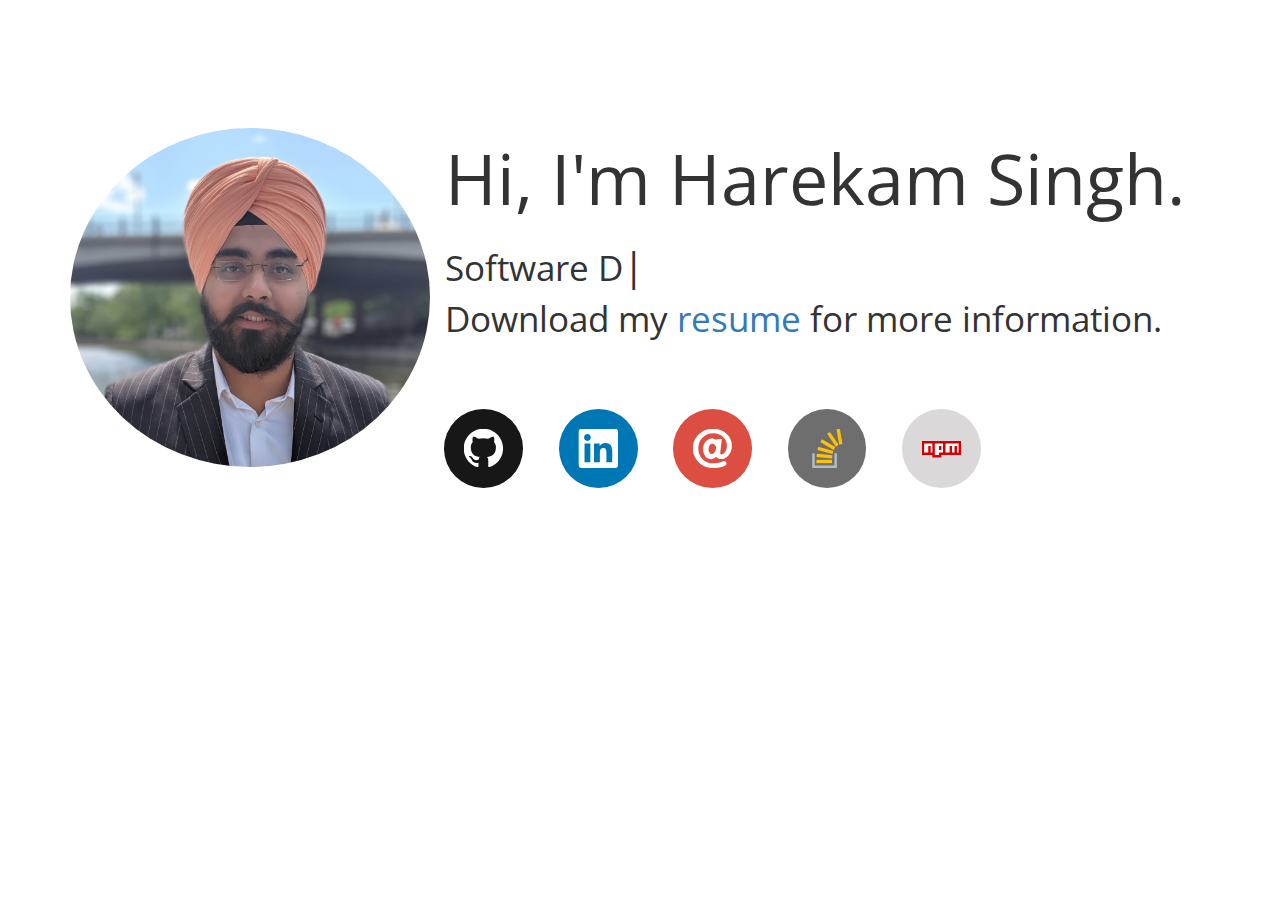
<file: index.html>
<!DOCTYPE html>
<html lang="en">

<head>
  <!-- Global site tag (gtag.js) - Google Analytics -->
  <script async src="https://www.googletagmanager.com/gtag/js?id=UA-87676873-1"></script>
  <script>
    window.dataLayer = window.dataLayer || [];
    function gtag() { dataLayer.push(arguments); }
    gtag('js', new Date());

    gtag('config', 'UA-87676873-1');
  </script>
  <title>Harekam Singh</title>
  <meta name="viewport" content="width=device-width, initial-scale=1">
  <meta name="description" content="Harekam Singh is a Management Graduate with Masters in Management from University of Ottawa and tech enthusiast with versatile technical experience. Well versed in technologies such as Nodejs, Java, JavaScript, Reactjs, Redux etc. Experienced in developing nearly a score of applications in different genres. Feel free to get in touch." />
  <meta name="keywords" content="Data Analysis, Marketing Strategy, Leadership, Agile, Analytics, Data Science, Marketing, Management, Product Management, Product Manager, Masters, University of Ottawa, Ottawa, Canada, Ottawa Canada, Toronto Canada, Toronto, Management, Engineering Management, Harekam Singh, harekamsingh, HarekamSingh, harekam.singh, Harekam, Singh, Mahindra, Mahindra Comviva, mahindracomviva, Chrome Extension Developer, Comviva, Research, Click-Labs, Clicklabs, clicklabs, Open Source, jQuery, Node.js, Backend Developer, GTBIT, Product Development, Java, Github, API, microservice, Micro Service, MicroService, MySql, Mongodb, React, Redux, Developer, Guru Tegh Bahadur Institute of Technology, New Delhi, Gurgaon, Noida, API developer, CodeChef, Codeforces, Spoj, Redis, Android, Freelancer, Freelancing, freelancing, freelancer">
  <!-- Schema.org markup for Google+ -->
  <meta itemprop="name" content="Harekam Singh">
  <meta itemprop="description" content="Harekam Singh is a Management Graduate with Masters in Management from University of Ottawa and tech enthusiast with versatile technical experience. Well versed in technologies such as Nodejs, Java, JavaScript etc. Experienced in developing nearly a score of applications in different genres. Feel free to get in touch.">
  <meta itemprop="image" content="https://harekamsingh.com/img/squaredp.jpeg">
  <!-- Open Graph data -->
  <meta property="og:title" content="Harekam Singh" />
  <meta property="og:type" content="article" />
  <meta property="og:url" content="index.html" />
  <meta property="og:image" content="https://harekamsingh.com/img/squaredp.jpeg" />
  <meta property="og:description" content="Harekam Singh is a Management Graduate with Masters in Management from University of Ottawa and tech enthusiast with versatile technical experience. Well versed in technologies such as Nodejs, Java, JavaScript, Reactjs, Redux etc. Experienced in developing nearly a score of applications in different genres. Feel free to get in touch." />
  <meta property="og:site_name" content="Harekam Singh" />
  <link rel="icon" href="favicon.ico" type="image/x-icon">
  <link rel="stylesheet" type="text/css" href="css/bootstrap.min.css">
  <link href='https://fonts.googleapis.com/css?family=Open+Sans:300' rel='stylesheet' type='text/css'>
  <link rel="stylesheet" type="text/css" href="css/style.css">
</head>

<body>
  <div class="container vertical-center">
    <div class="row">
      <div class="col-xs-12 col-sm-12 col-md-4 col-lg-4">
        <img src="img/squaredp.jpeg" class="img-responsive img-circle profile" alt="Harekam Singh" />
      </div>
      <div class="col-xs-12 col-sm-12 col-md-8 col-lg-8 res-content">
        <div class="row">
          <p id="introduction">Hi, I'm Harekam Singh.</p>
        </div>
        <div class="row">
          <span id="about-me"></span>
        </div>
        <div class="row">
          <p id="resume">Download my
            <a href="Harekam%20Singh%20Resume.pdf" target="_blank">resume</a> for more information.</p>
        </div>
        <div class="row link-wrap-center">
          <div class="social-links">
            <div class="col-xs-2 col-sm-2 col-md-2 col-lg-2 social-links-container">
              <li class="github">
                <a href="https://github.com/harekam" title="GitHub" target="_blank">
                  <svg viewBox="0 0 16 16" xmlns="http://www.w3.org/2000/svg" fill-rule="evenodd" clip-rule="evenodd"
                    stroke-linejoin="round" stroke-miterlimit="1.414">
                    <path d="M8 0C3.58 0 0 3.582 0 8c0 3.535 2.292 6.533 5.47 7.59.4.075.547-.172.547-.385 0-.19-.007-.693-.01-1.36-2.226.483-2.695-1.073-2.695-1.073-.364-.924-.89-1.17-.89-1.17-.725-.496.056-.486.056-.486.803.056 1.225.824 1.225.824.714 1.223 1.873.87 2.33.665.072-.517.278-.87.507-1.07-1.777-.2-3.644-.888-3.644-3.953 0-.873.31-1.587.823-2.147-.083-.202-.358-1.015.077-2.117 0 0 .672-.215 2.2.82.638-.178 1.323-.266 2.003-.27.68.004 1.364.092 2.003.27 1.527-1.035 2.198-.82 2.198-.82.437 1.102.163 1.915.08 2.117.513.56.823 1.274.823 2.147 0 3.073-1.87 3.75-3.653 3.947.287.246.543.735.543 1.48 0 1.07-.01 1.933-.01 2.195 0 .215.144.463.55.385C13.71 14.53 16 11.534 16 8c0-4.418-3.582-8-8-8" />
                  </svg>
                </a>
              </li>
            </div>
            <div class="col-xs-2 col-sm-2 col-md-2 col-lg-2 social-links-container">
              <li class="linkedin">
                <a href="https://www.linkedin.com/in/harekamsingh" title="LinkedIn" target="_blank">
                  <svg viewBox="0 0 16 16" xmlns="http://www.w3.org/2000/svg" fill-rule="evenodd" clip-rule="evenodd"
                    stroke-linejoin="round" stroke-miterlimit="1.414">
                    <path d="M13.632 13.635h-2.37V9.922c0-.886-.018-2.025-1.234-2.025-1.235 0-1.424.964-1.424 1.96v3.778h-2.37V6H8.51V7.04h.03c.318-.6 1.092-1.233 2.247-1.233 2.4 0 2.845 1.58 2.845 3.637v4.188zM3.558 4.955c-.762 0-1.376-.617-1.376-1.377 0-.758.614-1.375 1.376-1.375.76 0 1.376.617 1.376 1.375 0 .76-.617 1.377-1.376 1.377zm1.188 8.68H2.37V6h2.376v7.635zM14.816 0H1.18C.528 0 0 .516 0 1.153v13.694C0 15.484.528 16 1.18 16h13.635c.652 0 1.185-.516 1.185-1.153V1.153C16 .516 15.467 0 14.815 0z"
                      fill-rule="nonzero"></path>
                  </svg>
                </a>
              </li>
            </div>
            <div class="col-xs-2 col-sm-2 col-md-2 col-lg-2 social-links-container">
              <li class="googleplus">
                <a href="mailto:harekamsingh@gmail.com" title="Email" target="_blank">
                  <svg xmlns="http://www.w3.org/2000/svg" xmlns:xlink="http://www.w3.org/1999/xlink" version="1.1" id="Capa_1"
                    x="0px" y="0px" viewBox="0 0 490.2 490.2" style="enable-background:new 0 0 490.2 490.2;" xml:space="preserve"
                    width="512px" height="512px">
                    <g>
                      <path d="M420.95,61.8C376.25,20.6,320.65,0,254.25,0c-69.8,0-129.3,23.4-178.4,70.3s-73.7,105.2-73.7,175   c0,66.9,23.4,124.4,70.1,172.6c46.9,48.2,109.9,72.3,189.2,72.3c47.8,0,94.7-9.8,140.7-29.5c15-6.4,22.3-23.6,16.2-38.7l0,0   c-6.3-15.6-24.1-22.8-39.6-16.2c-40,17.2-79.2,25.8-117.4,25.8c-60.8,0-107.9-18.5-141.3-55.6c-33.3-37-50-80.5-50-130.4   c0-54.2,17.9-99.4,53.6-135.7c35.6-36.2,79.5-54.4,131.5-54.4c47.9,0,88.4,14.9,121.4,44.7s49.5,67.3,49.5,112.5   c0,30.9-7.6,56.7-22.7,77.2c-15.1,20.6-30.8,30.8-47.1,30.8c-8.8,0-13.2-4.7-13.2-14.2c0-7.7,0.6-16.7,1.7-27.1l18.6-152.1h-64   l-4.1,14.9c-16.3-13.3-34.2-20-53.6-20c-30.8,0-57.2,12.3-79.1,36.8c-22,24.5-32.9,56.1-32.9,94.7c0,37.7,9.7,68.2,29.2,91.3   c19.5,23.2,42.9,34.7,70.3,34.7c24.5,0,45.4-10.3,62.8-30.8c13.1,19.7,32.4,29.5,57.9,29.5c37.5,0,69.9-16.3,97.2-49   c27.3-32.6,41-72,41-118.1C488.05,152.9,465.75,103,420.95,61.8z M273.55,291.9c-11.3,15.2-24.8,22.9-40.5,22.9   c-10.7,0-19.3-5.6-25.8-16.8c-6.6-11.2-9.9-25.1-9.9-41.8c0-20.6,4.6-37.2,13.8-49.8s20.6-19,34.2-19c11.8,0,22.3,4.7,31.5,14.2   s13.8,22.1,13.8,37.9C290.55,259.2,284.85,276.6,273.55,291.9z"
                        fill="#999999" />
                    </g>
                    <g>
                    </g>
                    <g>
                    </g>
                    <g>
                    </g>
                    <g>
                    </g>
                    <g>
                    </g>
                    <g>
                    </g>
                    <g>
                    </g>
                    <g>
                    </g>
                    <g>
                    </g>
                    <g>
                    </g>
                    <g>
                    </g>
                    <g>
                    </g>
                    <g>
                    </g>
                    <g>
                    </g>
                    <g>
                    </g>
                  </svg>
                </a>
              </li>
            </div>
            <div class="col-xs-2 col-sm-2 col-md-2 col-lg-2 social-links-container">
              <li class="blog">
                <a href="https://stackoverflow.com/users/2686808/harekam-singh" title="StackOverflow" target="_blank">
                  <svg version="1.1" id="Capa_1" xmlns="http://www.w3.org/2000/svg" xmlns:xlink="http://www.w3.org/1999/xlink"
                    x="0px" y="0px" viewBox="0 0 511.987 511.987" style="enable-background:new 0 0 511.987 511.987;"
                    xml:space="preserve">
                    <g>
                      <rect x="113.804" y="404.819" style="fill:#FFC107;" width="202.144" height="43.168" />

                      <rect x="392.385" y="2.202" transform="matrix(-0.9853 0.171 -0.171 -0.9853 839.5015 134.2464)"
                        style="fill:#FFC107;" width="43.169" height="202.15" />
                      <polygon style="fill:#FFC107;" points="119.564,326.547 320.844,345.107 316.876,388.083 115.596,369.555 	" />

                      <rect x="209.301" y="182.301" transform="matrix(-0.2596 0.9657 -0.9657 -0.2596 564.4791 133.9671)"
                        style="fill:#FFC107;" width="43.167" height="202.141" />
                      <polygon style="fill:#FFC107;" points="185.484,136.691 359.596,239.379 337.676,276.563 163.532,173.875 	" />
                      <polygon style="fill:#FFC107;" points="288.396,42.131 402.284,209.139 366.636,233.459 252.716,66.451 	" />
                    </g>
                    <polygon style="fill:#B0BEC5;" points="379.468,511.987 59.468,511.987 59.468,319.987 91.468,319.987 91.468,479.987 
	347.468,479.987 347.468,319.987 379.468,319.987 " />
                    <g>
                    </g>
                    <g>
                    </g>
                    <g>
                    </g>
                    <g>
                    </g>
                    <g>
                    </g>
                    <g>
                    </g>
                    <g>
                    </g>
                    <g>
                    </g>
                    <g>
                    </g>
                    <g>
                    </g>
                    <g>
                    </g>
                    <g>
                    </g>
                    <g>
                    </g>
                    <g>
                    </g>
                    <g>
                    </g>
                  </svg>

                </a>
              </li>
            </div>
            <div class="col-xs-2 col-sm-2 col-md-2 col-lg-2 social-links-container">
              <li class="npm">
                <a href="https://www.npmjs.com/~harekamsingh" title="NPM" target="_blank">
                  <svg xmlns="http://www.w3.org/2000/svg" xmlns:xlink="http://www.w3.org/1999/xlink" viewBox="0 0 48 48"
                    version="1.1" width="480px" height="480px">
                    <g id="surface1">
                      <path style=" fill:#D50000;" d="M 0 15 L 48 15 L 48 32 L 24 32 L 24 35 L 13 35 L 13 32 L 0 32 Z " />
                      <path style=" fill:#FFFFFF;" d="M 3 29 L 8 29 L 8 21 L 11 21 L 11 29 L 13 29 L 13 18 L 3 18 Z " />
                      <path style=" fill:#FFFFFF;" d="M 16 18 L 16 32 L 21 32 L 21 29 L 26 29 L 26 18 Z M 24 26 L 21 26 L 21 21 L 24 21 Z " />
                      <path style=" fill:#FFFFFF;" d="M 29 18 L 29 29 L 34 29 L 34 21 L 37 21 L 37 29 L 40 29 L 40 21 L 43 21 L 43 29 L 45 29 L 45 18 Z " />
                    </g>
                  </svg>

                </a>
              </li>
            </div>
          </div>
        </div>
      </div>
    </div>
  </div>
  <script>
    (function (i, s, o, g, r, a, m) {
      i['GoogleAnalyticsObject'] = r;
      i[r] = i[r] || function () {
        (i[r].q = i[r].q || []).push(arguments)
      }, i[r].l = 1 * new Date();
      a = s.createElement(o),
        m = s.getElementsByTagName(o)[0];
      a.async = 1;
      a.src = g;
      m.parentNode.insertBefore(a, m)
    })(window, document, 'script', 'https://www.google-analytics.com/analytics.js', 'ga');

    ga('create', 'UA-87676873-1', 'auto');
    ga('send', 'pageview');
  </script>
  <script src="https://cdnjs.cloudflare.com/ajax/libs/jquery/1.12.2/jquery.min.js"></script>
  <script src="js/typed.js"></script>
  <script src="js/script.js"></script>
</body>

</html>
</file>
<file: css/style.css>
.container {
  font-size: 62.5%;
}

.vertical-center {
  margin-top: 10%;
  font-family: 'Open Sans', sans-serif;
}

#introduction {
  font-size: 8em;
}

.typed-cursor {
  opacity: 1;
  -webkit-animation: blink 0.7s infinite;
  -moz-animation: blink 0.7s infinite;
  animation: blink 0.7s infinite;
  font-size: 4.5em;
}

@keyframes blink {
  0% {
    opacity: 1;
  }
  50% {
    opacity: 0;
  }
  100% {
    opacity: 1;
  }
}

@-webkit-keyframes blink {
  0% {
    opacity: 1;
  }
  50% {
    opacity: 0;
  }
  100% {
    opacity: 1;
  }
}

@-moz-keyframes blink {
  0% {
    opacity: 1;
  }
  50% {
    opacity: 0;
  }
  100% {
    opacity: 1;
  }
}

#about-me {
  font-size: 4em;
}

#resume {
  font-size: 4em;
}

.social-links {
  padding-top: 7%;
}

@media (min-width: 992px) and (max-width: 1200px) {
  .social-links {
    padding-top: 0%;
  }
  #introduction {
    font-size: 7em;
  }
}

.social-links-container {
  margin-left: -2%;
}

@media (max-width: 992px) {
  .social-links-container {
    margin-left: 3%;
  }
}

.social-links li {
  display: inline-block;
  width: 9em;
  height: 50%;
  border-radius: 50%;
}

.social-links svg {
  position: relative;
  float: left;
  height: 100%;
  width: 100%;
  padding: 25%;
}

.social-links path,
.social-links ellipse,
.social-links circle {
  fill: #FFF;
}

.social-links .github {
  background-color: #181717;
}

.social-links .twitter {
  background-color: rgb(85, 172, 238);
}

.social-links .facebook {
  background-color: rgb(59, 89, 152);
}

.social-links .linkedin {
  background-color: rgb(0, 119, 181);
}

.social-links .stack-overflow {
  background-color: #f48127;
}

.social-links .googleplus {
  background-color: rgb(220, 78, 65);
}

.social-links .blog {
  background-color: rgb(110, 110, 110);
}

.social-links .npm {
  background-color: rgb(218, 216, 216);
}


@media (min-width: 767px) and (max-width: 992px) {
  .typed-cursor {
    opacity: 1;
    -webkit-animation: blink 0.7s infinite;
    -moz-animation: blink 0.7s infinite;
    animation: blink 0.7s infinite;
    font-size: 4vw;
  }
  .vertical-center {
    margin-top: 2%;
    font-family: 'Open Sans', sans-serif;
  }
  .profile {
    margin: 0 auto;
    width: 50%;
  }
  .res-content {
    margin: 0 auto;
    width: 100%;
    position: relative;
    text-align: center;
  }
  #introduction {
    font-size: 8vw;
  }
  #about-me {
    font-size: 4vw;
  }
  #resume {
    font-size: 4vw;
  }
  .social-links {
    padding-left: 2%;
    padding-right: 4%;
  }
  .social-links li {
    display: inline-block;
    width: 10.5vw;
    height: 50%;
    border-radius: 50%;
  }
}

@media (max-width: 767px) {
  .link-wrap-center {
    text-align: center;
  }
  .typed-cursor {
    opacity: 1;
    -webkit-animation: blink 0.7s infinite;
    -moz-animation: blink 0.7s infinite;
    animation: blink 0.7s infinite;
    font-size: 5.3vw;
  }
  .vertical-center {
    margin-top: 2%;
    font-family: 'Open Sans', sans-serif;
  }
  .profile {
    margin: 0 auto;
    width: 50%;
  }
  .res-content {
    margin: 0 auto;
    width: 100%;
    position: relative;
    text-align: center;
    margin-top: 8%;
  }
  #introduction {
    font-size: 8vw;
  }
  #about-me {
    font-size: 5.3vw;
  }
  #resume {
    font-size: 5.3vw;
  }
  .social-links {
    padding-left: 2%;
    padding-right: 4%;
    display: inline-block;
  }
  .social-links li {
    display: inline-block;
    width: 12vw;
    height: 50%;
    border-radius: 50%;
  }
}
</file>
